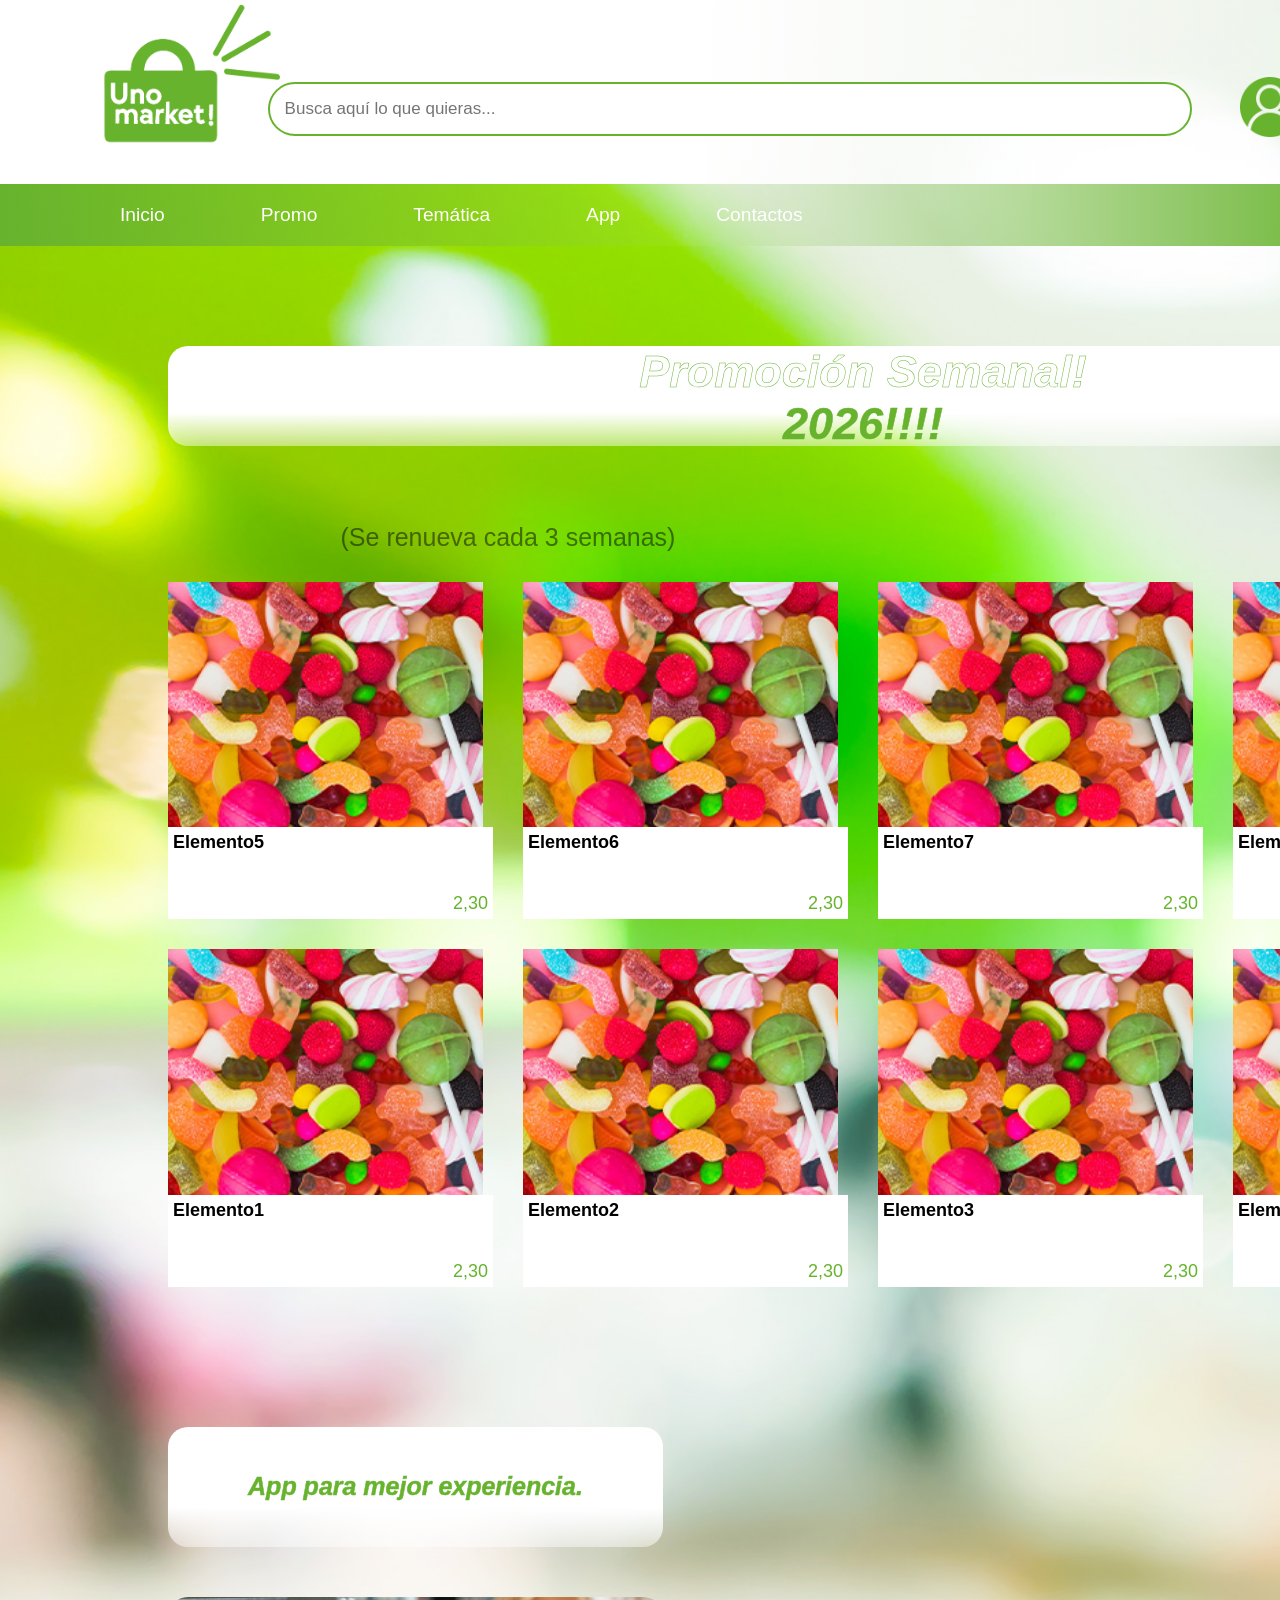
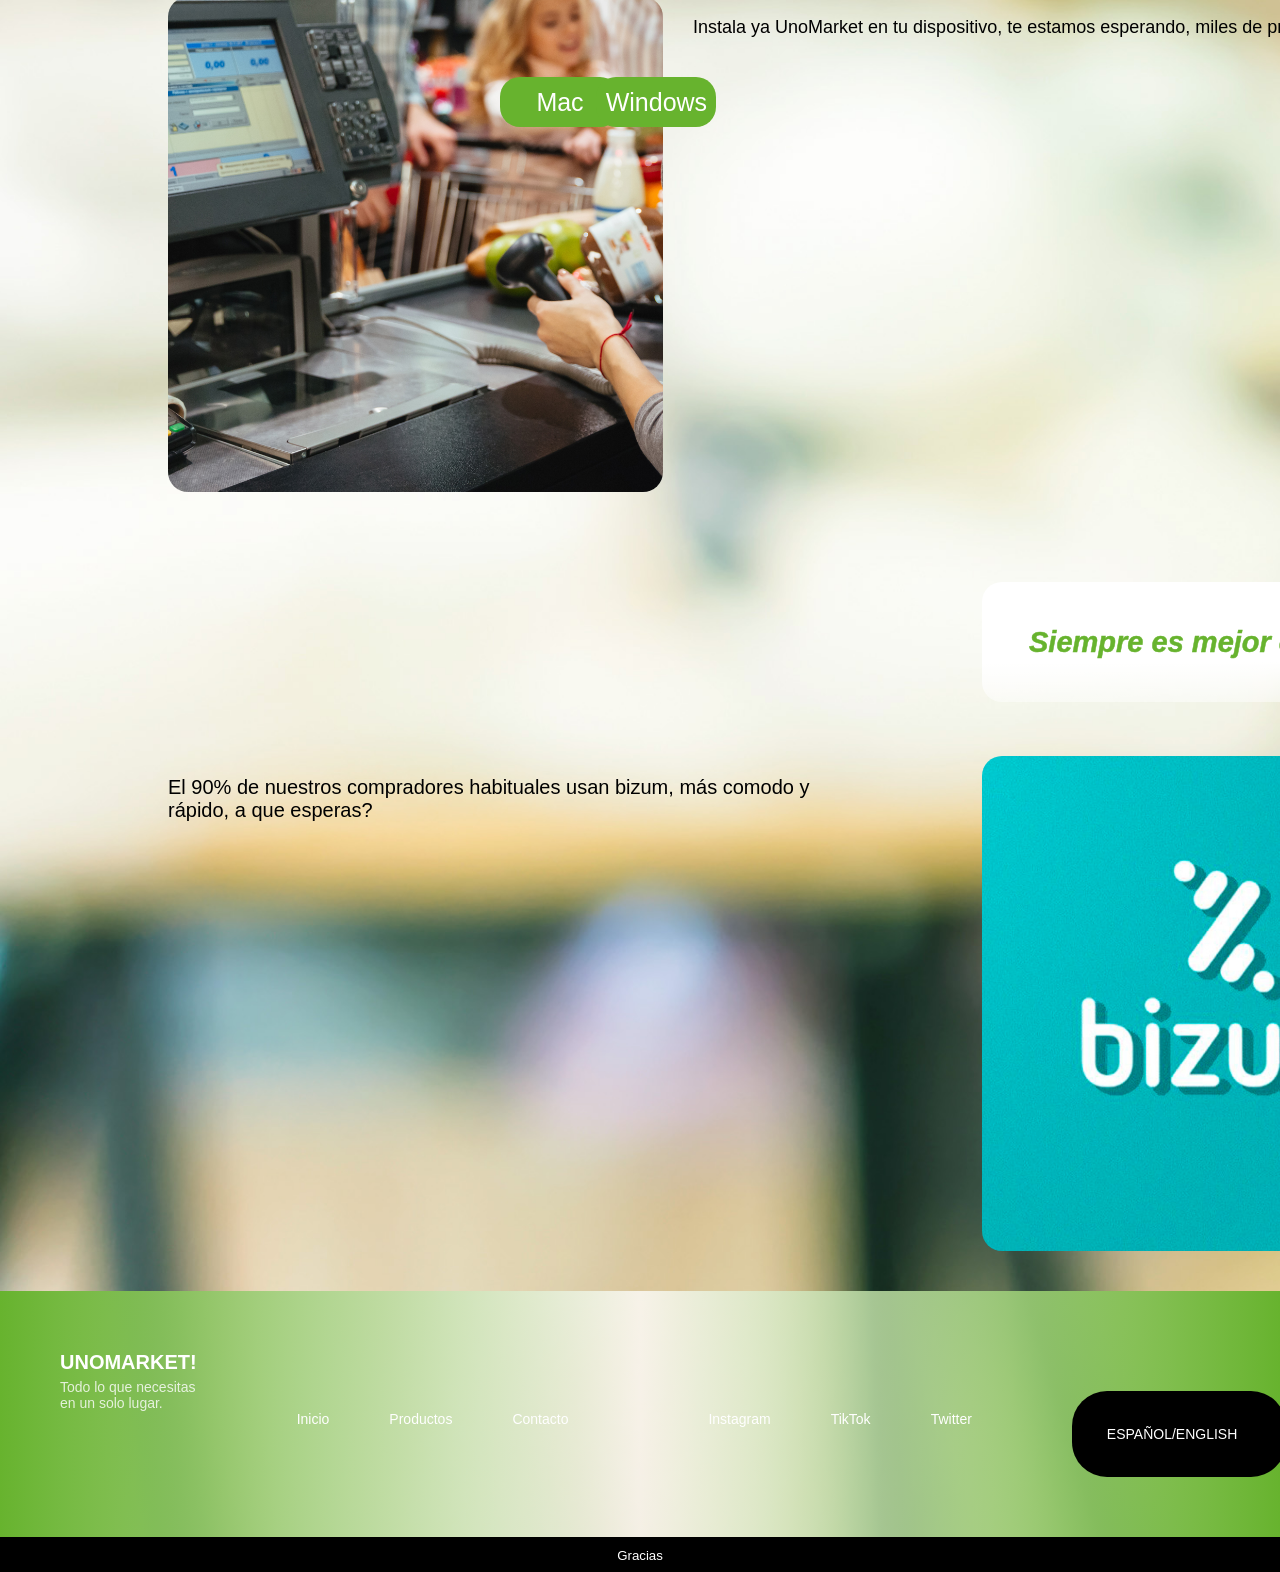
<file: promo.html>
<!DOCTYPE html>
<html lang="es">

<head>
  <meta charset="UTF-8">
  <meta name="viewport" content="width=device-width, initial-scale=1.0">
  <title>UnoMarket!</title>
  <link rel="stylesheet" href="CSS/estilos2.css">
   <link rel="stylesheet" href="CSS/estilos_idiomas.css">
  <link rel="shortcut icon" href="IMG/LOGOTIPO.png" type="image/x-icon">
  <script src="JS/carrusel.js" defer></script>
  <script src="JS/menu.js" defer></script>
  <script src="JS/viewport.js" defer></script>
</head>

<body>

  <main>
    
      <svg xmlns="http://www.w3.org/2000/svg" viewBox="0 -960 960 960" a fill="#FFFFFF" id="btnhamburguesa">
        <path d="M120-240v-80h720v80H120Zm0-200v-80h720v80H120Zm0-200v-80h720v80H120Z" alt="menu" class="menu"></path>
      </svg>

    <section class="caja">
      <a href="index.html"><img src="IMG/Logotipo.png" alt="Logo" class="Logo"></a>

      <div class="account">
        <img src="IMG/user.png" class="user" alt="">
        <p>Iniciar Sesión</p>
      </div>

      <div class="topnav">
        <input type="text" placeholder="Busca aquí lo que quieras...">
      </div>

    </section>
    <section class="caja2">


          <nav class="menuDesktop">
        <a href="index.html">Inicio</a>
        <a href="promo.html">Promo</a>
        <a href="tematica.html">Temática</a>
        <a href="tematica.html">App</a>
        <a href="contactos.html">Contactos</a>
      </nav>

    </section>


  </main>

 <div class="separacion">.</div>

  <section class="grid">

    <h1>Promoción Semanal!<br>
      <div class="fecha">2026!!!!</div>
    </h1>

    <p class="p2">(Se renueva cada 3 semanas)</p>

    <div class="item" id="elemento1">
      <a href=""><img src="IMG/candy.jpg" alt=""></a>

      <div class="text">
        <h4>Elemento1</h4>
        <p>2,30</p>
      </div>

    </div>
    <div class="item" id="elemento2">
      <a href=""><img src="IMG/candy.jpg" alt=""></a>

      <div class="text">
        <h4>Elemento2</h4>
        <p>2,30</p>
      </div>

    </div>
    <div class="item" id="elemento3">
      <a href=""><img src="IMG/candy.jpg" alt=""></a>

      <div class="text">
        <h4>Elemento3</h4>
        <p>2,30</p>
      </div>

    </div>
    <div class="item" id="elemento4">
      <a href=""><img src="IMG/candy.jpg" alt=""></a>

      <div class="text">
        <h4>Elemento4</h4>
        <p>2,30</p>
      </div>

    </div>
    <div class="item" id="elemento5">
      <a href=""><img src="IMG/candy.jpg" alt=""></a>

      <div class="text">
        <h4>Elemento5</h4>
        <p>2,30</p>
      </div>

    </div>
    <div class="item" id="elemento6">
      <a href=""><img src="IMG/candy.jpg" alt=""></a>

      <div class="text">
        <h4>Elemento6</h4>
        <p>2,30</p>
      </div>

    </div>
    <div class="item" id="elemento7">
      <a href=""><img src="IMG/candy.jpg" alt=""></a>


      <div class="text">
        <h4>Elemento7</h4>
        <p>2,30</p>
      </div>

    </div>
    <div class="item" id="elemento8">
      <a href=""><img src="IMG/candy.jpg" alt=""></a>

      <div class="text">
        <h4>Elemento8</h4>
        <p>2,30</p>
      </div>

    </div>
  </section>


  <section class="grid">
    <h1 class="h1">App para mejor experiencia.</h1>
    <img src="IMG/app_descarga.jpg" alt="" class="desc">
    <p class="p">Instala ya UnoMarket en tu dispositivo, te estamos esperando, miles de productos te esperan!</p>

    <a href="" class="button">
      <div>Mac</div>
    </a>

        <a href="" class="button">
      <div>Windows</div>
    </a>

        <h1 class="h1-2">Siempre es mejor con bizum.</h1>
    <img src="IMG/BIZUM.jpg" alt="" class="desc2">
    <p class="p-2">El 90% de nuestros compradores habituales usan bizum, más comodo y rápido, a que esperas?</p>


  </section>




  <footer class="footer">
    <div class="footer-container">

      <div class="footer-logo">
        <h3>UNOMARKET!</h3>
        <p>Todo lo que necesitas en un solo lugar.</p>
      </div>

      <div class="footer-links">
        <a href="#">Inicio</a>
        <a href="#">Productos</a>
        <a href="#">Contacto</a>
      </div>

      <div class="footer-social">
        <a href="#">Instagram</a>
        <a href="#">TikTok</a>
        <a href="#">Twitter</a>
      </div>

      <span>
        <a href="promo_english.html"><div class="idiomas">
          ESPAÑOL/ENGLISH
        </div>
      </span></a>
       
  </footer>

  <footer class="footer2">
    <h5>Gracias</h5>
  </footer>

</body>

</html>
</file>
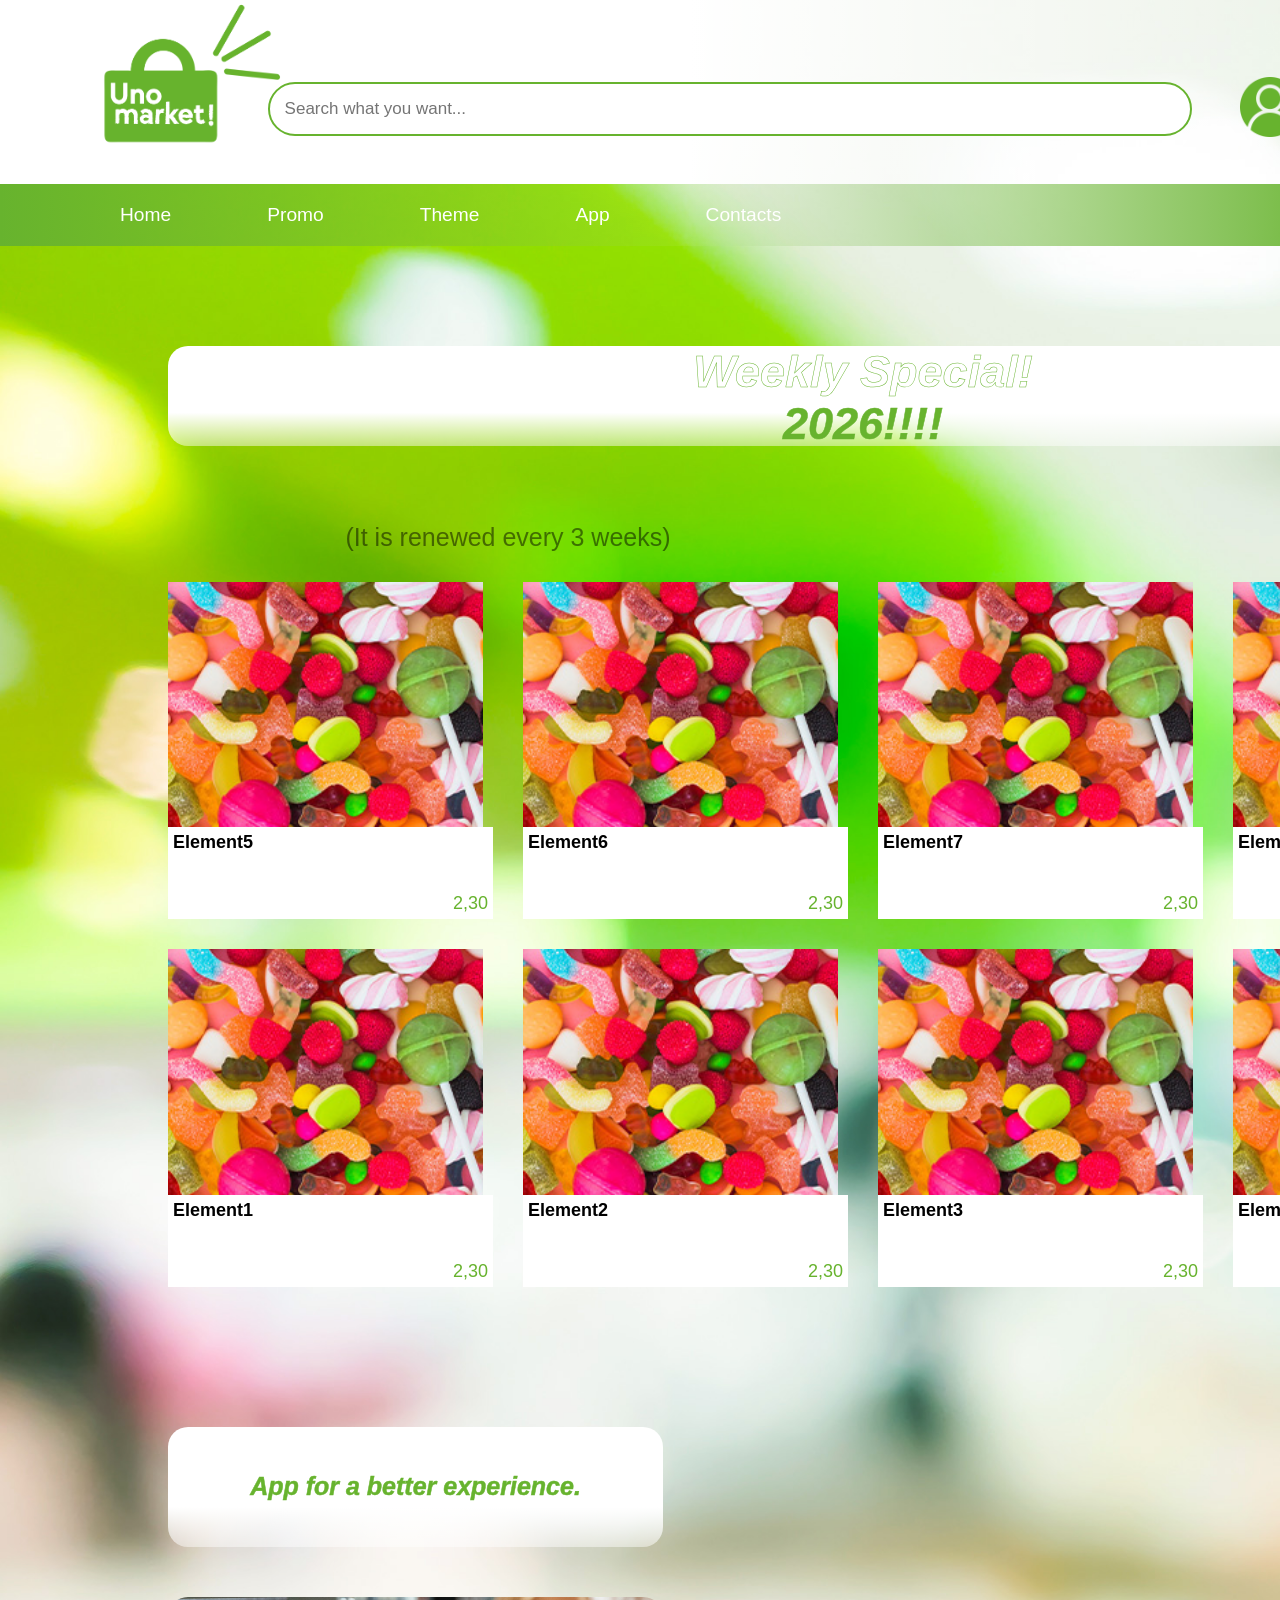
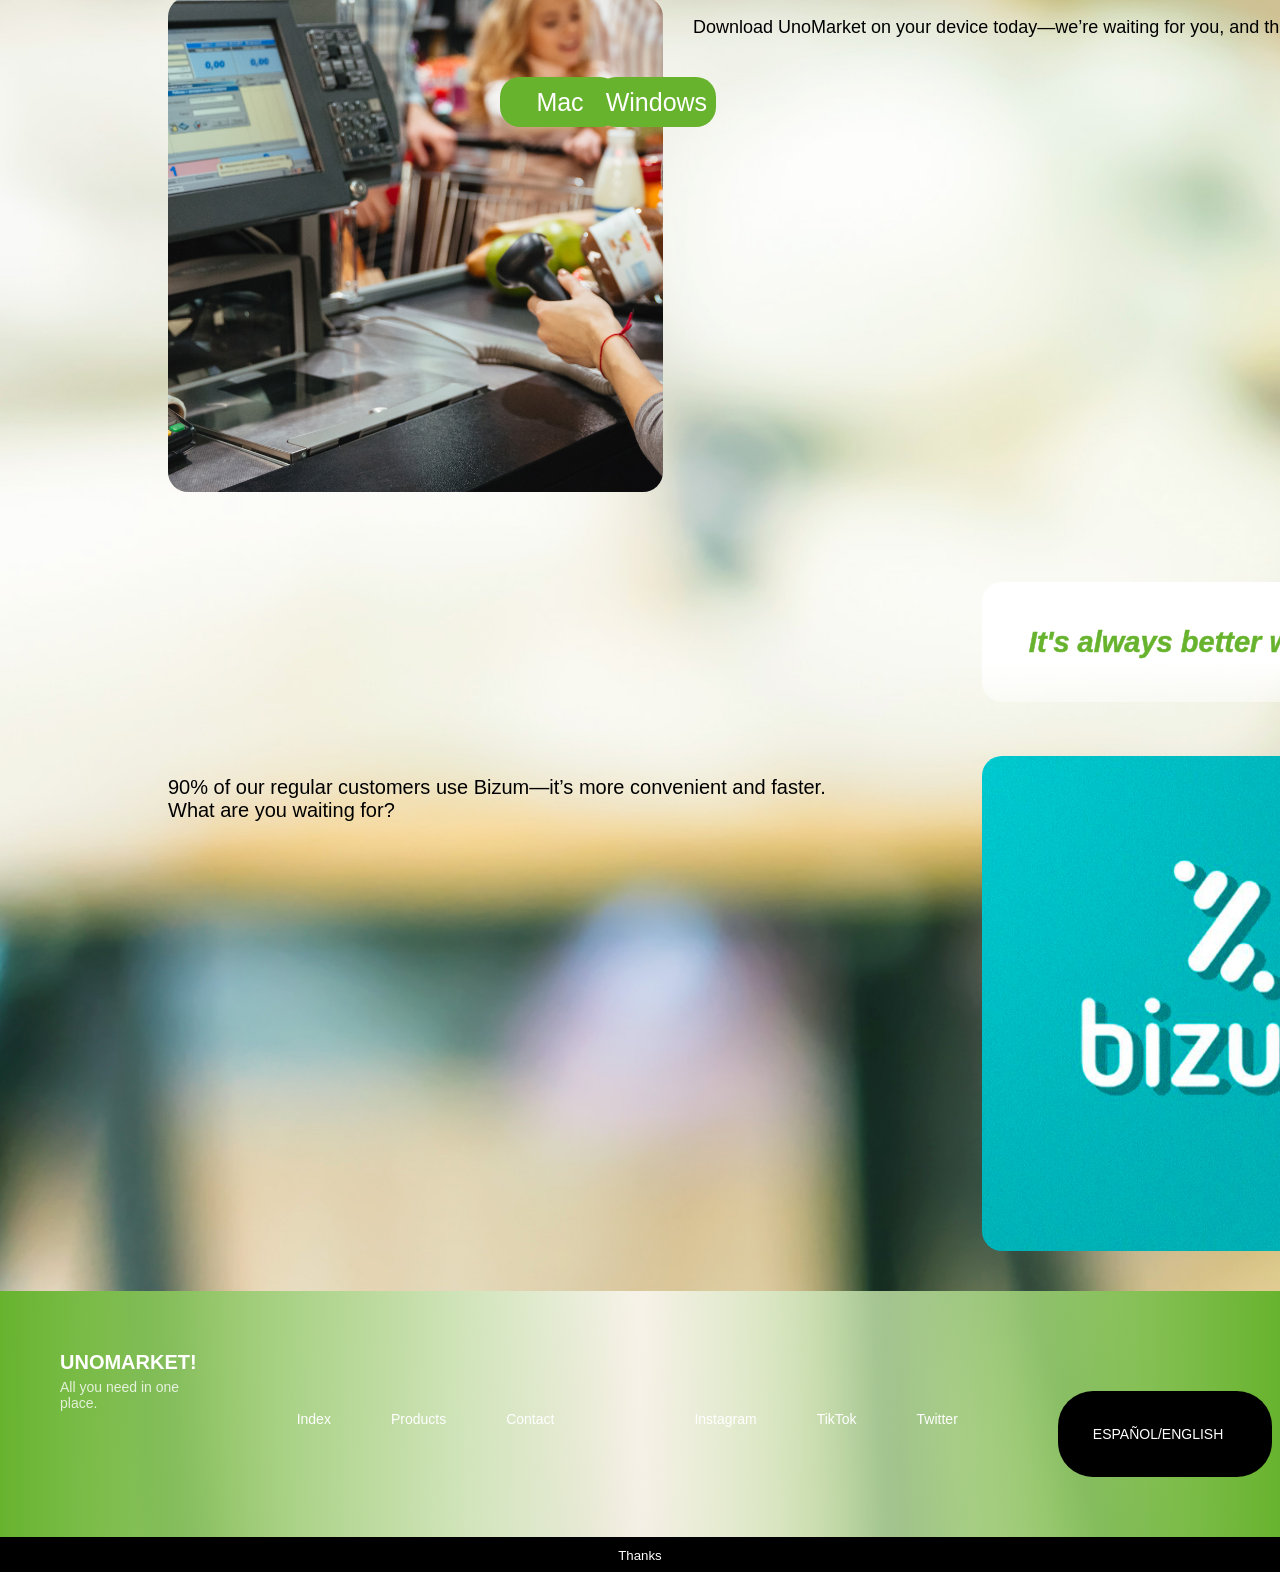
<file: promo_english.html>
<!DOCTYPE html>
<html lang="es">

<head>
  <meta charset="UTF-8">
  <meta name="viewport" content="width=device-width, initial-scale=1.0">
  <title>UnoMarket!</title>
  <link rel="stylesheet" href="CSS/estilos2.css">
   <link rel="stylesheet" href="CSS/estilos_idiomas.css">
  <link rel="shortcut icon" href="IMG/LOGOTIPO.png" type="image/x-icon">
  <script src="JS/carrusel.js" defer></script>
  <script src="JS/menu.js" defer></script>
  <script src="JS/viewport.js" defer></script>
</head>

<body>

  <main>
    
      <svg xmlns="http://www.w3.org/2000/svg" viewBox="0 -960 960 960" a fill="#FFFFFF" id="btnhamburguesa">
        <path d="M120-240v-80h720v80H120Zm0-200v-80h720v80H120Zm0-200v-80h720v80H120Z" alt="menu" class="menu"></path>
      </svg>

    <section class="caja">
      <a href="index.html"><img src="IMG/Logotipo.png" alt="Logo" class="Logo"></a>

      <div class="account">
        <img src="IMG/user.png" class="user" alt="">
        <p>Iniciar Sesión</p>
      </div>

      <div class="topnav">
            <input type="text" placeholder="Search what you want...">
      </div>

    </section>
    <section class="caja2">


        <nav class="menuDesktop">
          <a href="index_english.html">Home</a>
          <a href="promo_english.html">Promo</a>
          <a href="tematica_english.html">Theme</a>
          <a href="tematica_english.html">App</a>
          <a href="contactos_english.html">Contacts</a>
        </nav>

    </section>


  </main>

 <div class="separacion">.</div>

  <section class="grid">

    <h1>Weekly Special!<br>
      <div class="fecha">2026!!!!</div>
    </h1>

    <p class="p2">(It is renewed every 3 weeks)</p>

    <div class="item" id="elemento1">
      <a href=""><img src="IMG/candy.jpg" alt=""></a>

      <div class="text">
        <h4>Element1</h4>
        <p>2,30</p>
      </div>

    </div>
    <div class="item" id="elemento2">
      <a href=""><img src="IMG/candy.jpg" alt=""></a>

      <div class="text">
        <h4>Element2</h4>
        <p>2,30</p>
      </div>

    </div>
    <div class="item" id="elemento3">
      <a href=""><img src="IMG/candy.jpg" alt=""></a>

      <div class="text">
        <h4>Element3</h4>
        <p>2,30</p>
      </div>

    </div>
    <div class="item" id="elemento4">
      <a href=""><img src="IMG/candy.jpg" alt=""></a>

      <div class="text">
        <h4>Element4</h4>
        <p>2,30</p>
      </div>

    </div>
    <div class="item" id="elemento5">
      <a href=""><img src="IMG/candy.jpg" alt=""></a>

      <div class="text">
        <h4>Element5</h4>
        <p>2,30</p>
      </div>

    </div>
    <div class="item" id="elemento6">
      <a href=""><img src="IMG/candy.jpg" alt=""></a>

      <div class="text">
        <h4>Element6</h4>
        <p>2,30</p>
      </div>

    </div>
    <div class="item" id="elemento7">
      <a href=""><img src="IMG/candy.jpg" alt=""></a>


      <div class="text">
        <h4>Element7</h4>
        <p>2,30</p>
      </div>

    </div>
    <div class="item" id="elemento8">
      <a href=""><img src="IMG/candy.jpg" alt=""></a>

      <div class="text">
        <h4>Element8</h4>
        <p>2,30</p>
      </div>

    </div>
  </section>


  <section class="grid">
    <h1 class="h1">App for a better experience.</h1>
    <img src="IMG/app_descarga.jpg" alt="" class="desc">
    <p class="p">Download UnoMarket on your device today—we’re waiting for you, and thousands of products are waiting for you!</p>

    <a href="" class="button">
      <div>Mac</div>
    </a>

        <a href="" class="button">
      <div>Windows</div>
    </a>

        <h1 class="h1-2">It's always better with Bizum.</h1>
    <img src="IMG/BIZUM.jpg" alt="" class="desc2">
    <p class="p-2">90% of our regular customers use Bizum—it’s more convenient and faster. What are you waiting for?</p>


  </section>




    <footer class="footer">
      <div class="footer-container">

        <div class="footer-logo">
          <h3>UNOMARKET!</h3>
          <p>All you need in one place.</p>
        </div>

        <div class="footer-links">
          <a href="#">Index</a>
          <a href="#">Products</a>
          <a href="#">Contact</a>
        </div>

        <div class="footer-social">
          <a href="#">Instagram</a>
          <a href="#">TikTok</a>
          <a href="#">Twitter</a>
        </div>

      <span>
        <a href="index.html"><div class="idiomas">
          ESPAÑOL/ENGLISH
        </div>
      </span></a>

    </footer>

  <footer class="footer2">
      <h5>Thanks</h5>
  </footer>

</body>

</html>
</file>
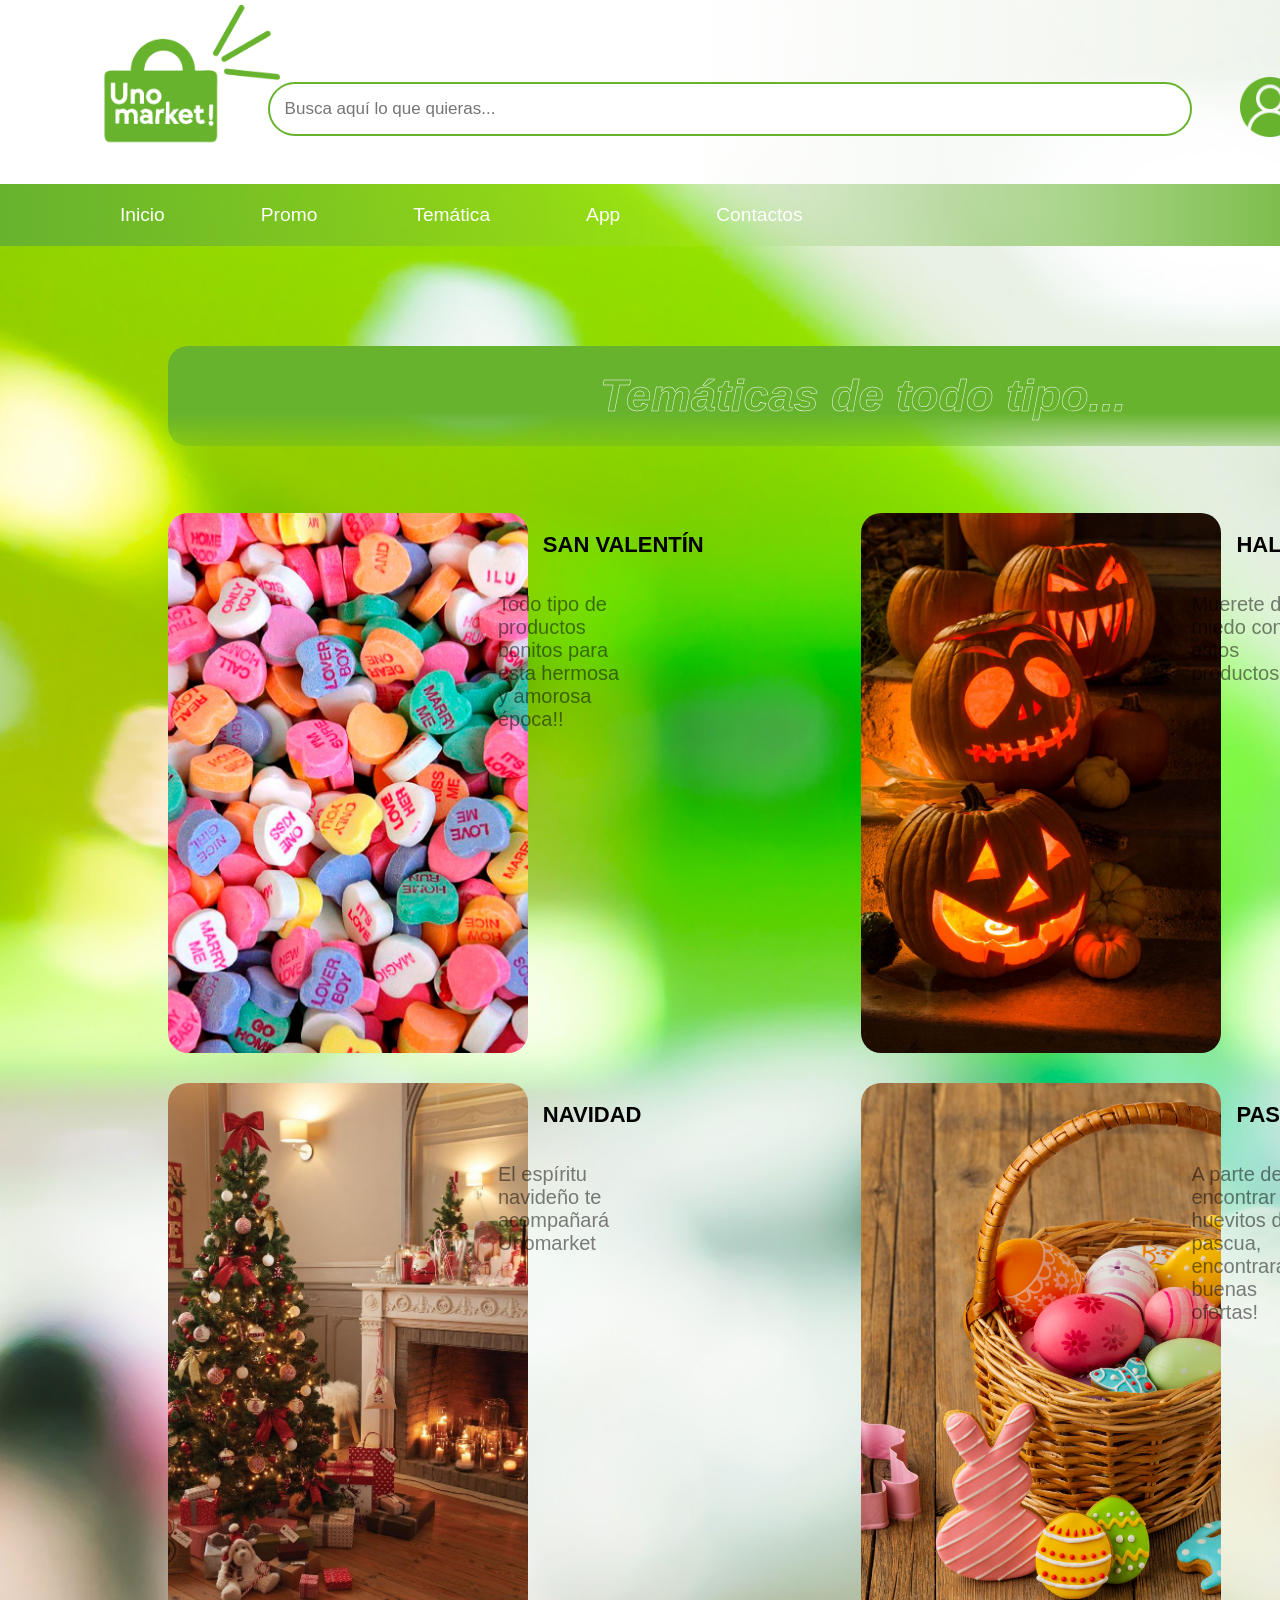
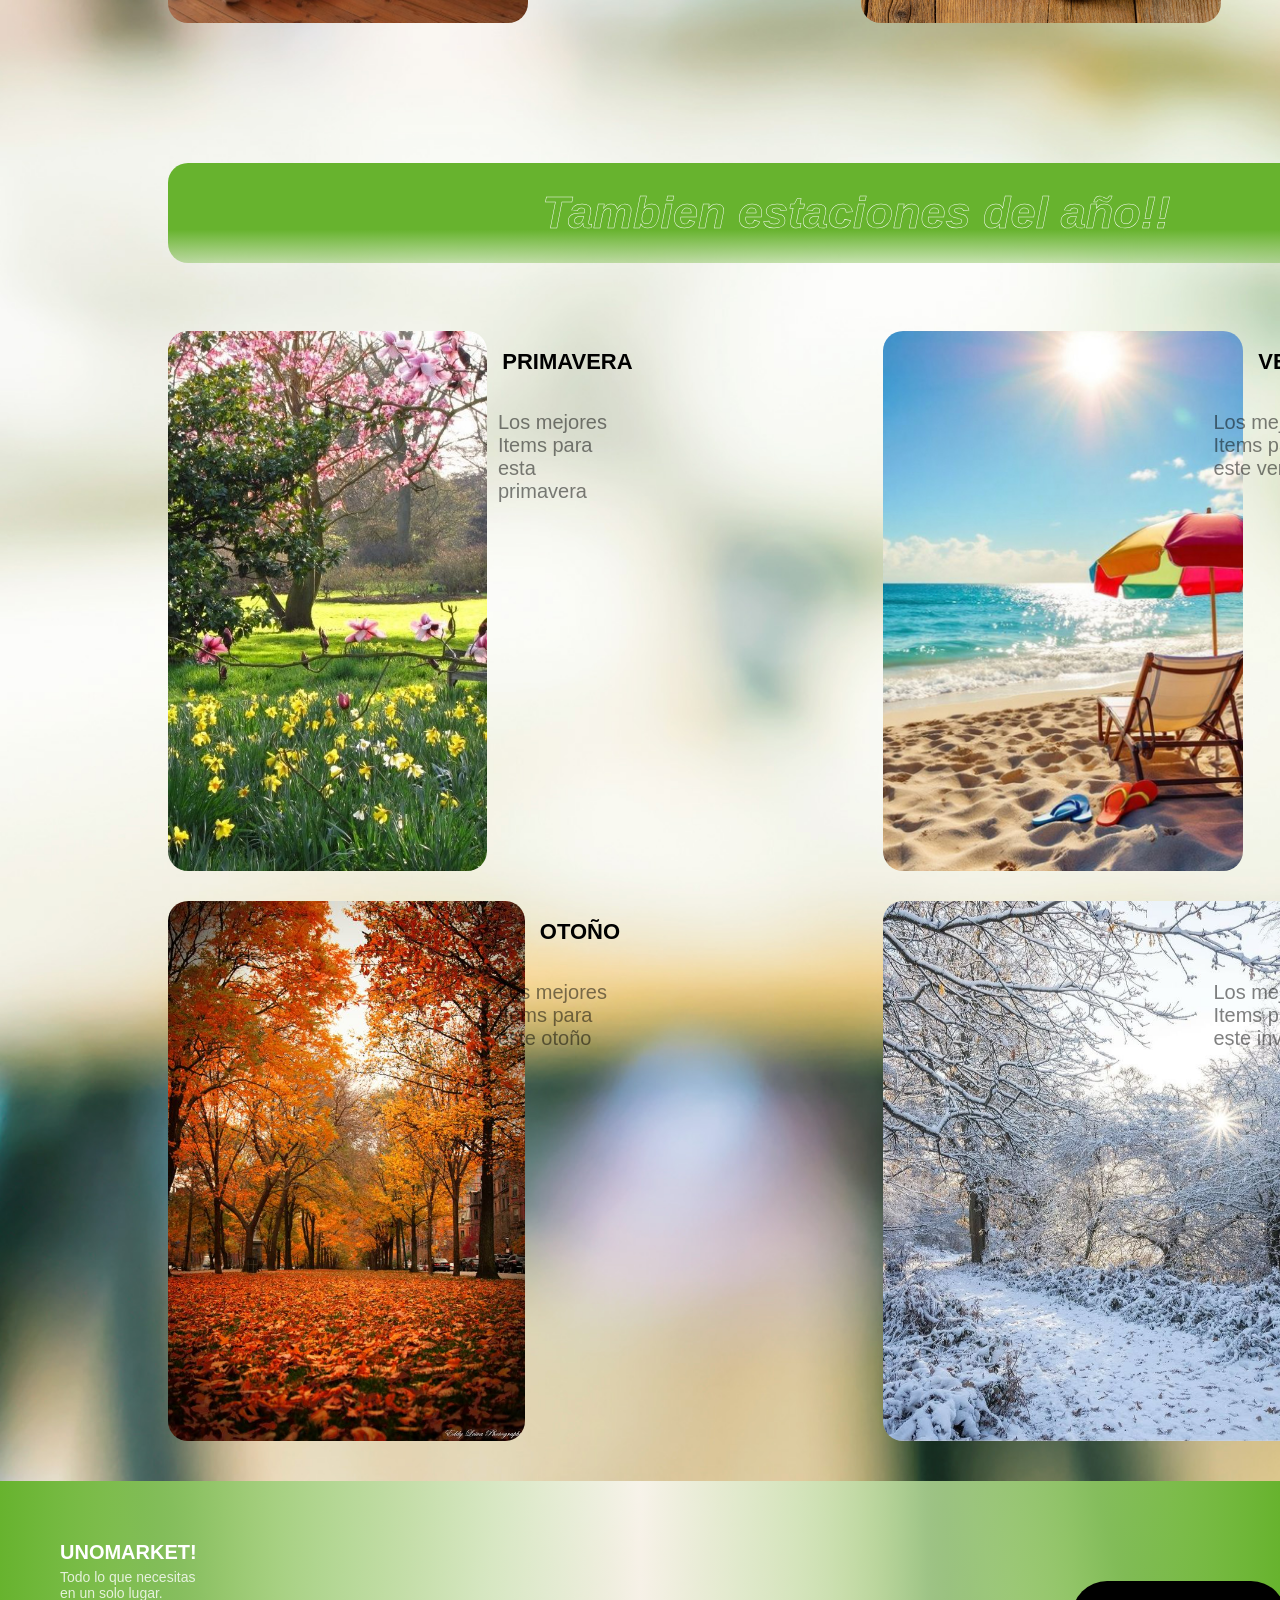
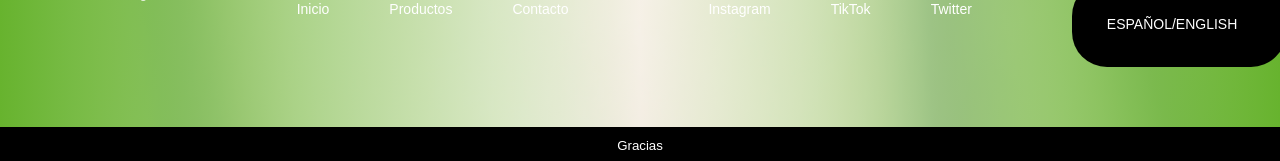
<file: tematica.html>
<!DOCTYPE html>
<html lang="es">

<head>
  <meta charset="UTF-8">
  <meta name="viewport" content="width=device-width, initial-scale=1.0">
  <title>UnoMarket!</title>
  <link rel="stylesheet" href="CSS/estilos3.css">
   <link rel="stylesheet" href="CSS/estilos_idiomas.css">
  <link rel="shortcut icon" href="IMG/LOGOTIPO.png" type="image/x-icon">
  <script src="JS/carrusel.js" defer></script>
  <script src="JS/menu.js" defer></script>
  <script src="JS/viewport.js" defer></script>
</head>

<body>

  <main>
      <svg xmlns="http://www.w3.org/2000/svg" viewBox="0 -960 960 960" a fill="#FFFFFF" id="btnhamburguesa">
        <path d="M120-240v-80h720v80H120Zm0-200v-80h720v80H120Zm0-200v-80h720v80H120Z" alt="menu" class="menu"></path>
      </svg>

      
    <section class="caja">
      <a href="index.html"><img src="IMG/Logotipo.png" alt="Logo" class="Logo"></a>

      <div class="account">
        <img src="IMG/user.png" class="user" alt="">
        <p>Iniciar Sesión</p>
      </div>

      <div class="topnav">
        <input type="text" placeholder="Busca aquí lo que quieras...">
      </div>

    </section>
    <section class="caja2">

      <nav class="menuDesktop">
        <a href="index.html">Inicio</a>
        <a href="promo.html">Promo</a>
        <a href="tematica.html">Temática</a>
        <a href="tematica.html">App</a>
        <a href="contactos.html">Contactos</a>
      </nav>

    </section>


  </main>

 <div class="separacion">.</div>

  <section class="grid">

    <h1>Temáticas de todo tipo...</h1>

    <div class="uno">
      <img src="IMG/SAN VALENTIN_2.jpg" alt="" class="desc">
      <h2>SAN VALENTÍN</h2>
      <p class="p">Todo tipo de productos bonitos para esta hermosa y amorosa época!!</p>
    </div>

    <div class="dos">
      <img src="IMG/HALLOWEEN.jpg" alt="" class="desc">
      <h2>HALLOWEEN</h2>
      <p class="p">Muerete de miedo con estos productos.</p>
    </div>

    <div class="tres">
      <img src="IMG/NAVIDAD.jpg" alt="" class="desc">
      <h2>NAVIDAD</h2>
      <p class="p">El espíritu navideño te acompañará Unomarket</p>
    </div>

    <div class="cuatro">
      <img src="IMG/PASCUA.jpg" alt="" class="desc">
      <h2>PASCUA</h2>
      <p class="p">A parte de encontrar huevitos de pascua, encontrarás buenas ofertas!</p>
    </div>

  </section>


  <section class="grid">

    <h1>Tambien estaciones del año!!</h1>

    <div class="uno">
      <img src="IMG/PRIMAVERA.jpg" alt="" class="desc">
      <h2>PRIMAVERA</h2>
      <p class="p">Los mejores Items para esta primavera</p>
    </div>

    <div class="dos">
      <img src="IMG/VERANO.jpg" alt="" class="desc">
      <h2>VERANO</h2>
      <p class="p">Los mejores Items para este verano</p>
    </div>

    <div class="tres">
      <img src="IMG/OTOÑO.jpg" alt="" class="desc">
      <h2>OTOÑO</h2>
      <p class="p">Los mejores Items para este otoño</p>
    </div>

    <div class="cuatro">
      <img src="IMG/INVIERNO.jpg" alt="" class="desc">
      <h2>INVIERNO</h2>
      <p class="p">Los mejores Items para este invierno</p>
    </div>

  </section>




  <footer class="footer">
    <div class="footer-container">

      <div class="footer-logo">
        <h3>UNOMARKET!</h3>
        <p>Todo lo que necesitas en un solo lugar.</p>
      </div>

      <div class="footer-links">
        <a href="#">Inicio</a>
        <a href="#">Productos</a>
        <a href="#">Contacto</a>
      </div>

      <div class="footer-social">
        <a href="#">Instagram</a>
        <a href="#">TikTok</a>
        <a href="#">Twitter</a>
      </div>

      <span>
        <a href="tematica_english.html"><div class="idiomas">
          ESPAÑOL/ENGLISH
        </div>
      </span></a>

       
  </footer>

  <footer class="footer2">
    <h5>Gracias</h5>
  </footer>

</body>

</html>
</file>
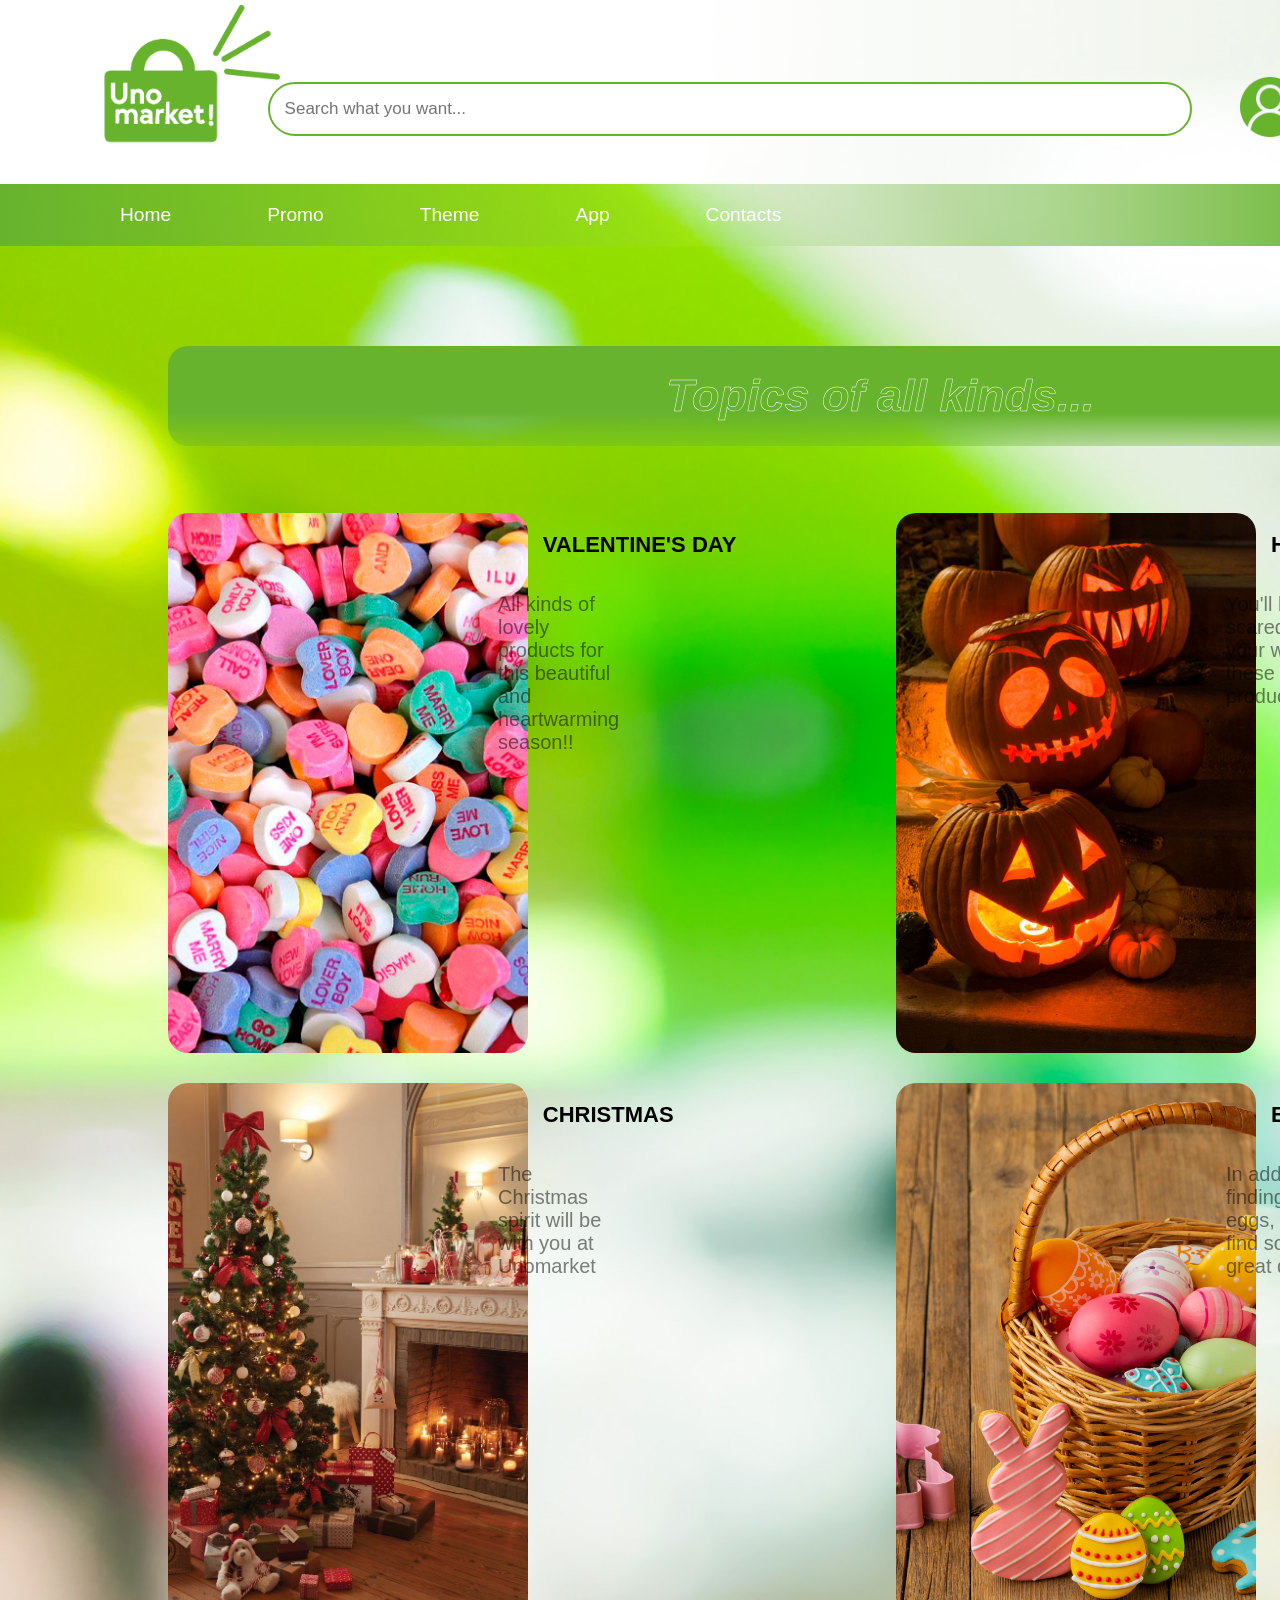
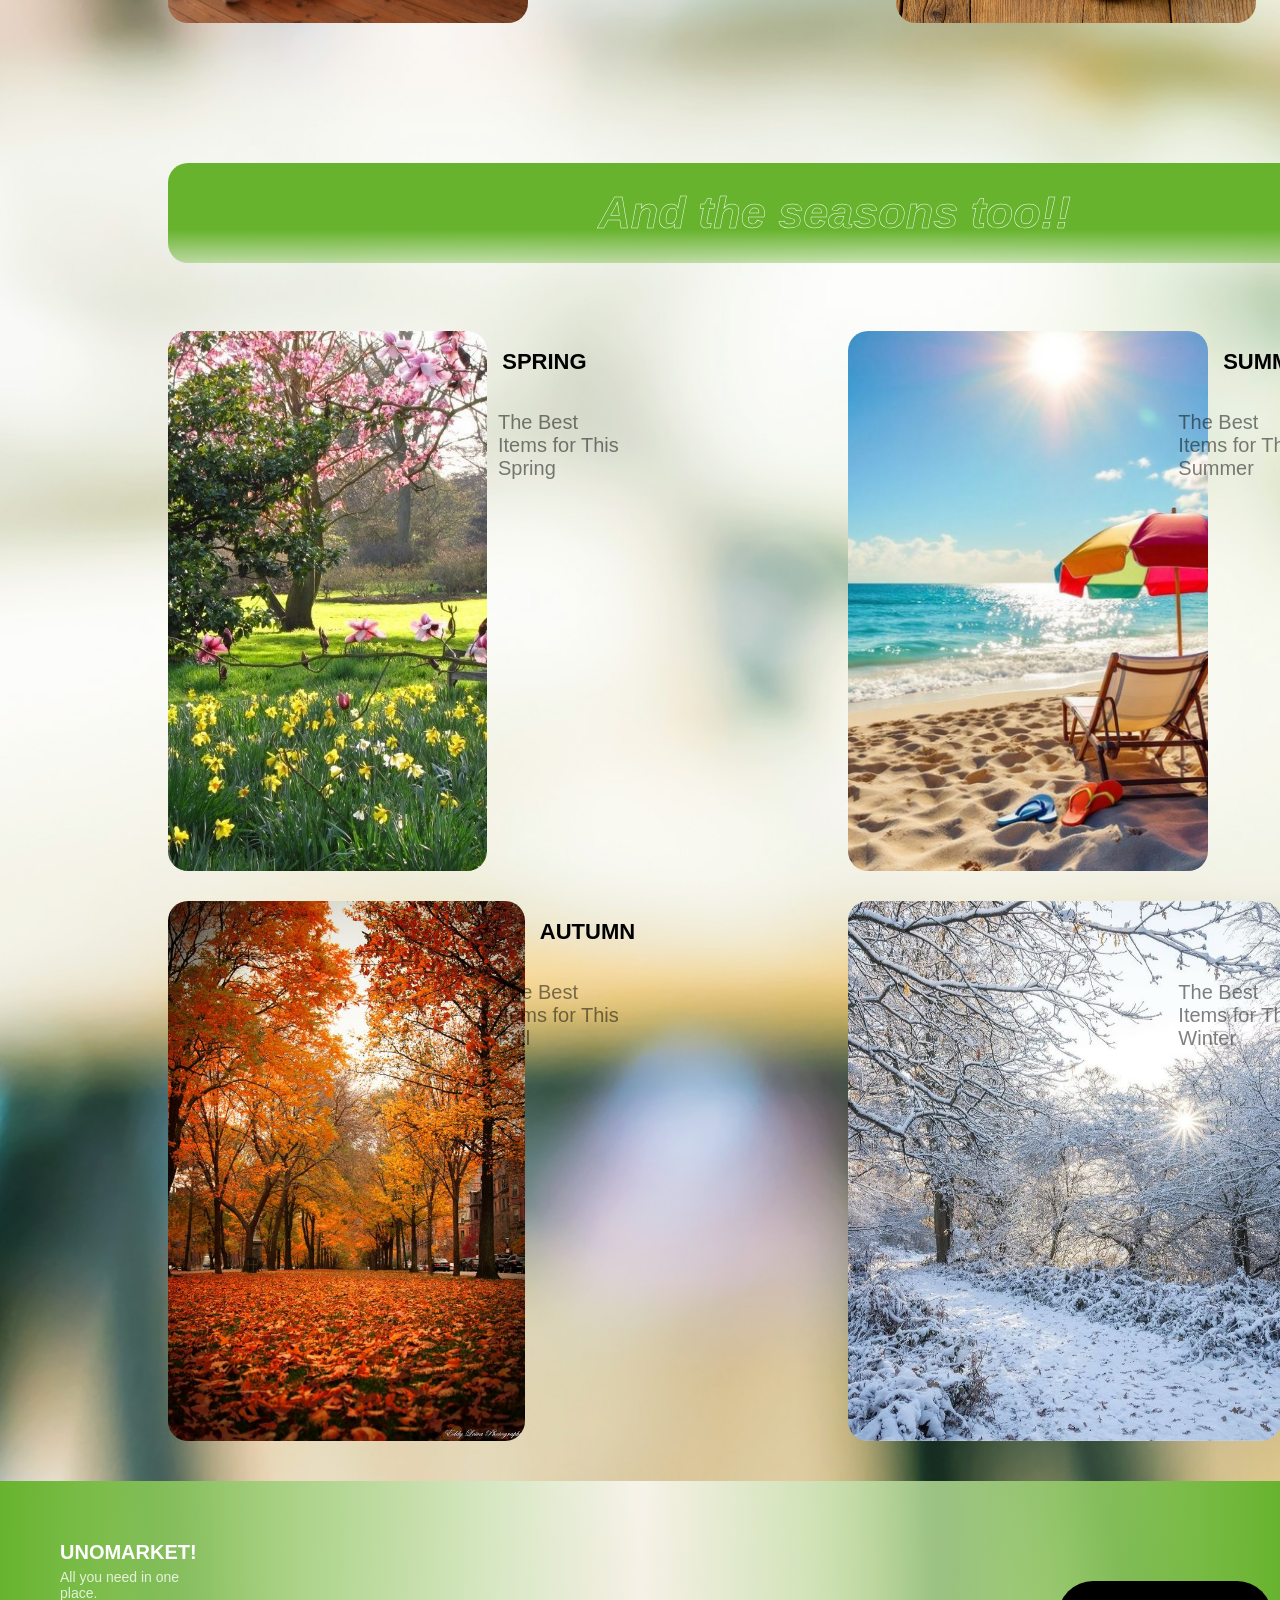
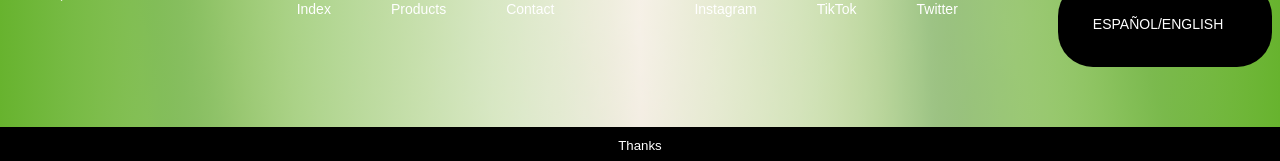
<file: tematica_english.html>
<!DOCTYPE html>
<html lang="es">

<head>
  <meta charset="UTF-8">
  <meta name="viewport" content="width=device-width, initial-scale=1.0">
  <title>UnoMarket!</title>
  <link rel="stylesheet" href="CSS/estilos3.css">
   <link rel="stylesheet" href="CSS/estilos_idiomas.css">
  <link rel="shortcut icon" href="IMG/LOGOTIPO.png" type="image/x-icon">
  <script src="JS/carrusel.js" defer></script>
  <script src="JS/menu.js" defer></script>
  <script src="JS/viewport.js" defer></script>
</head>

<body>

  <main>
      <svg xmlns="http://www.w3.org/2000/svg" viewBox="0 -960 960 960" a fill="#FFFFFF" id="btnhamburguesa">
        <path d="M120-240v-80h720v80H120Zm0-200v-80h720v80H120Zm0-200v-80h720v80H120Z" alt="menu" class="menu"></path>
      </svg>

      
    <section class="caja">
      <a href="index.html"><img src="IMG/Logotipo.png" alt="Logo" class="Logo"></a>

      <div class="account">
        <img src="IMG/user.png" class="user" alt="">
        <p>Iniciar Sesión</p>
      </div>

      <div class="topnav">
            <input type="text" placeholder="Search what you want...">
      </div>

    </section>
    <section class="caja2">

        <nav class="menuDesktop">
          <a href="index_english.html">Home</a>
          <a href="promo_english.html">Promo</a>
          <a href="tematica_english.html">Theme</a>
          <a href="tematica_english.html">App</a>
          <a href="contactos_english.html">Contacts</a>
        </nav>

    </section>


  </main>

 <div class="separacion">.</div>

  <section class="grid">

    <h1>Topics of all kinds...</h1>

    <div class="uno">
      <img src="IMG/SAN VALENTIN_2.jpg" alt="" class="desc">
      <h2>VALENTINE'S DAY</h2>
      <p class="p">All kinds of lovely products for this beautiful and heartwarming season!!</p>
    </div>

    <div class="dos">
      <img src="IMG/HALLOWEEN.jpg" alt="" class="desc">
      <h2>HALLOWEEN</h2>
      <p class="p">You'll be scared out of your wits with these products.</p>
    </div>

    <div class="tres">
      <img src="IMG/NAVIDAD.jpg" alt="" class="desc">
      <h2>CHRISTMAS</h2>
      <p class="p">The Christmas spirit will be with you at Unomarket</p>
    </div>

    <div class="cuatro">
      <img src="IMG/PASCUA.jpg" alt="" class="desc">
      <h2>EASTER</h2>
      <p class="p">In addition to finding Easter eggs, you'll find some great deals!</p>
    </div>

  </section>


  <section class="grid">

    <h1>And the seasons too!!</h1>

    <div class="uno">
      <img src="IMG/PRIMAVERA.jpg" alt="" class="desc">
      <h2>SPRING</h2>
      <p class="p">The Best Items for This Spring</p>
    </div>

    <div class="dos">
      <img src="IMG/VERANO.jpg" alt="" class="desc">
      <h2>SUMMER</h2>
      <p class="p">The Best Items for This Summer</p>
    </div>

    <div class="tres">
      <img src="IMG/OTOÑO.jpg" alt="" class="desc">
      <h2>AUTUMN</h2>
      <p class="p">The Best Items for This Fall</p>
    </div>

    <div class="cuatro">
      <img src="IMG/INVIERNO.jpg" alt="" class="desc">
      <h2>WINTER</h2>
      <p class="p">The Best Items for This Winter</p>
    </div>

  </section>




    <footer class="footer">
      <div class="footer-container">

        <div class="footer-logo">
          <h3>UNOMARKET!</h3>
          <p>All you need in one place.</p>
        </div>

        <div class="footer-links">
          <a href="#">Index</a>
          <a href="#">Products</a>
          <a href="#">Contact</a>
        </div>

        <div class="footer-social">
          <a href="#">Instagram</a>
          <a href="#">TikTok</a>
          <a href="#">Twitter</a>
        </div>

      <span>
        <a href="tematica.html"><div class="idiomas">
          ESPAÑOL/ENGLISH
        </div>
      </span></a>

    </footer>

  <footer class="footer2">
      <h5>Thanks</h5>
  </footer>

</body>

</html>
</file>
<file: CSS/estilos2.css>
/* TELEFONO */

body {
    background-image: url(../IMG/FONDO.jpg);
    background-size: cover;
    margin: 0;
    font-family: Arial, Helvetica, sans-serif;
    overflow-x: hidden;
}

.separacion {
    color: #67B32E;
    background-color: #67B32E;
    height: 30px;
}

@media screen and (min-width: 600px) {

    .separacion {
        color: #67B32E;
        background-color: #67B32E;
        height: 30px;
        display: none;
    }

}

main {
    display: grid;
    height: auto;
    grid-template-columns: repeat(4, 1fr);
}


.topnav input[type=text] {
    width: 400px;
    padding: 10px;
    border: 2px solid #67B32E;
    font-size: 17px;
    border-radius: 40px;
    margin-left: -230px;
    margin-top: -40px;
    color: #67B32E;
    position: absolute;
}

@media screen and (min-width: 600px) {

    .topnav input[type=text] {

        width: 890px;
        padding: 15px;
        border-color: #67B32E;
        font-size: 17px;
        border-radius: 40px;
        margin-left: -83%;
        margin-top: -10px;
        color: #67B32E;
        position: absolute;
    }
}


.Logo {
    width: 240px;
    margin-top: 10px;
    margin-left: 1px;
    transition: 0.3s ease-in-out;
    padding: 70px;
}

.Logo:hover {
    transform: translateY(-5px) scale(1.1);
    transition: 0.3s;
}

@media screen and (min-width: 600px) {

    .Logo {
        width: 200px;
        margin: 10px;
        margin-top: -20px;
        margin-left: 40px;
        padding: 0;
    }

    .Logo:hover {
        transform: translateY(-5px) scale(1.1);
        transition: 0.3s;
    }


}

.user {
    width: 55px;
    margin-left: 23em;
    margin-top: -20em;
    padding: 25px;
    display: grid;
    cursor: pointer;
}


.user:hover {
    transform: translateY(-5px) scale(1.1);
    transition: 0.3s;
}

@media screen and (min-width: 600px) {


    .user {
        width: 60px;
        margin-left: 25em;
        margin-top: -40px;
        display: grid;
        cursor: pointer;
        position: absolute
    }

    .user:hover {
        transform: translateY(-5px) scale(1.1);
        transition: 0.3s;
    }
}

.account p {
    width: 6%;
    height: 40px;
    margin-left: 50vw;
    margin-top: -70px;
    position: absolute;
    display: none;
}

@media screen and (min-width: 600px) {

    .account p {
        width: 10%;
        height: 40px;
        margin-left: 58vw;
        margin-top: -60px;
        position: absolute;
        display: grid;
    }


}

#searchInput {
    border-radius: 20px;
    border-color: #67B32E;
    margin-top: 30px;

}

@media screen and (min-width: 600px) {

    #searchInput {
        height: 30px;
        border-radius: 20px;
        border-color: #67B32E;
        margin-top: 40px;

    }

}

.caja {
    width: 100vw;
    background: linear-gradient(to right, #ffffff, #ffffff, #68b32e00);
    display: flex;
    flex-direction: column;
    align-items: center;
    padding: 10px;
}

@media screen and (min-width: 600px) {

    .caja {
        flex-direction: row;
        justify-content: space-between;
        padding: 20px 50px;
    }

}

.caja2 {
    background: linear-gradient(to right, #67B32E, #ffffff0f, #67B32E);
    grid-column: 1 / 5;
}


@media screen and (min-width: 600px) {

    .caja2 {
        grid-column: 1 / 5;
    }


}


/* menu hamburguesa */

header {
    background-color: #67B32E;
    color: white;
    padding: 10px;

    display: flex;
    justify-content: flex-end;
    align-items: center;
    gap: 1rem;
}

#btnhamburguesa {
    background-image: url(../IMG/FONDO.jpg);
    background-position: -15% -15% -15% -18%;
    width: 4rem;
    height: 4rem;
    border-radius: 10px;
    cursor: pointer;
    display: block;
    position: absolute;
    margin-top: 40px;
}

@media (min-width: 600px) {

    #btnhamburguesa {
        width: 3rem;
        height: 3rem;
        border-radius: 10px;
        cursor: pointer;
        display: none;
    }

}


.menuDesktop {
    display: none;
    font-size: 1.2rem;
    margin-left: 18rem;
    font-weight: 100;
}

@media (min-width: 600px) {

    .menuDesktop {
        display: flex;
        gap: 5em;
        margin-left: 100px;
        font-weight: 100;

        padding: 20px;
    }

    #btnMenu {
        display: none;
    }
}

.menuDesktop a {
    text-decoration: none;
    color: white;
    transition: all 0.5s ease-out;
}

.menuDesktop a:hover {
    color: #00FBFF;
    transform: translateY(-5px) scale(1.1);
    transition: 0.3s;
    margin-top: 3px;
}

@keyframes abreCaja {
    from {
        transform: scaleY(0%);
    }

    to {
        transform: scaleY(100%);
    }
}

.menuDesplegado {
    background-image: url(../IMG/FONDO.jpg);
    background-position: -15% -15% -15% -18%;
    color: white;

    display: flex;
    flex-direction: column;
    align-items: flex-start;
    gap: 1rem;
    margin-top: 100px;

    position: absolute;
    right: 400px;
    top: 0;

    padding: 1rem;
    font-size: 1.5rem;

    border-radius: 15px;
    box-shadow: 0 10px 25px rgba(0, 0, 0, 0.2);

    transform-origin: top;
    animation: abreCaja 0.35s cubic-bezier(0.25, 1, 0.5, 1);
}


/* BUTTON */


.button {
    width: 110px;
    height: 50px;
    background-color: #67B32E;
    text-align: center;
    display: grid;
    align-items: center;
    color: #ffffff;
    border-radius: 40px;
    font-size: 20px;
    margin-top: 100px;
    margin-left: -200px;
    transition: 0.3s ease-in-out;
    text-decoration: none;

}

.button:hover {
    background-color: #00FBFF;
    transform: scale(1.1);
    font-weight: bold;
}

@media screen and (min-width: 600px) {

    .button {
        width: 120px;
        height: 50px;
        background-color: #67B32E;
        text-align: center;
        display: grid;
        align-items: center;
        color: #ffffff;
        border-radius: 20px;
        font-size: 25px;
        margin-top: 80px;
        margin-left: -1200px;
    }

    .button:hover {
        background-color: #00FBFF;
        transform: scale(1.1);
        font-weight: bold;
    }
}




/* GRID */

.grid {
    grid-template-columns: repeat(4, 1fr);
    display: grid;
    margin-left: 10%;
    gap: 10px;
    padding: 25px;
    width: 155%;
}

@media screen and (min-width: 600px) {

    .grid {
        grid-template-columns: repeat(12, 1fr);
        margin-left: 10%;
        gap: 30px;
        padding: 40px;
    }

}

.grid img {
    width: 100%;
    height: auto;
    display: block;

}

@media screen and (min-width: 600px) {

    .grid img {
        width: 35vh;
    }

}

.fecha {
    color: #67B32E;
    font-size: 45px;
}

.grid h1 {
    width: 400px;
    height: 120px;
    background: linear-gradient(to bottom, #ffffff, #ffffff, #ffffff, #ffffff77);
    border: 0;
    display: grid;
    text-align: center;
    align-items: center;

    grid-column: 1 / 5;
    border-radius: 20px;
    font-style: oblique;
    font-size: 28px;
    font-weight: bold;
    -webkit-text-stroke: 0.5px #67B32E;
    color: #00000000;
}



@media screen and (min-width: 600px) {

    .grid h1 {
        width: 100%;
        margin-top: 60px;
        padding-top: 0;
        font-size: 45px;
        margin-left: 0;
        height: 100px;
        grid-column: 1 / 5;
    }
}


.grid .h1 {
    width: 400px;
    height: 120px;
    border: 0;
    display: grid;
    text-align: center;
    align-items: center;

    grid-column: 1 / 5;
    border-radius: 20px;
    font-style: oblique;
    font-size: 28px;
    font-weight: bold;
    color: #67B32E
}

@media screen and (min-width: 600px) {

    .grid .h1 {
        width: 100%;
        font-size: 29px;
        margin-left: 0;
        grid-column: 1 / 2;
        padding-top: 0;
        font-size: 25px;
    }
}

.grid .h1-2 {
    width: 400px;
    height: 120px;
    border: 0;
    display: grid;
    text-align: center;
    align-items: center;

    grid-column: 1 / 5;
    border-radius: 20px;
    font-style: oblique;
    font-size: 28px;
    font-weight: bold;
    color: #67B32E
}

@media screen and (min-width: 600px) {

    .grid .h1-2 {
        width: 100%;
        font-size: 29px;
        margin-left: 0;
        grid-column: 5 / 6;
    }
}


.texto-promo {
    text-align: center;
    grid-column: 1 / 5;
    font-weight: 100;
    font-size: 20px;
}


.text {
    width: 90%;
    margin: 0;
    background-color: #ffffff;
    font-weight: 100;
    text-align: center;
    padding: 5px;
}

@media screen and (min-width: 600px) {

    .text {
        margin: 0;
        background-color: #ffffff;
        font-weight: 100;
        text-align: left;

        width: 35vh;
    }

}


.grid .p2 {
    color: #0000007d;
    text-align: center;
    font-size: 15px;
    margin: 0;
    font-weight: 100;
    grid-column: 1 / 2;
    width: 100%;
}

@media screen and (min-width: 600px) {

    .grid .p2 {
        color: #0000007d;
        text-align: center;
        font-size: 25px;
        margin: 0;
        font-weight: 100;
        padding-top: 10px;
        grid-column: 1 / 3;
        width: 100%;
    }
}

.grid p {
    color: #67B32E;
    text-align: right;
    font-size: 18px;
    margin: 0;
    font-weight: 100;
    padding-top: 40px;
}

.grid h4 {
    color: black;
    font-size: 18px;
    margin: 0;
}

.grid .p {
    color: #000000;
    text-align: left;
    font-size: 18px;
    margin: 0;
    font-weight: 100;
    grid-column: 2 / 2;
    font-size: 16px;
    padding-top: 20px;
}

@media (min-width: 600px) {

    .grid .p {
        color: #000000;
        text-align: left;
        font-size: 18px;
        margin: 0;
        font-weight: 100;
        padding-top: 20px;
        grid-column: 2 / 8;
    }

}

.grid .p-2 {
    color: #000000;
    text-align: left;
    font-size: 16px;
    margin: 0;
    font-weight: 100;
    grid-column: 1;
    width: 100%;
    padding-top: 20px;
}

@media (min-width: 600px) {

    .grid .p-2 {
        color: #000000;
        text-align: left;
        font-size: 20px;
        margin: 0;
        font-weight: 100;
        padding-top: 20px;
        grid-column: 1 / 4;
        width: 100%;

    }

}

.grid h4 {
    color: black;
    font-size: 18px;
    margin: 0;
}


.grid .desc {
    grid-column: 1 / 2;
    border-radius: 20px;
    width: 30vh;
}

@media (min-width: 600px) {

    .grid .desc {
        grid-column: 1 / 2;
        border-radius: 20px;
        width: 55vh;
    }

}

.grid .desc2 {
    grid-column: 2 / 6;
    grid-row: 4 / 4;
    border-radius: 20px;
    width: 26vh;
}

@media (min-width: 600px) {

    .grid .desc2 {
        grid-column: 5 / 6;
        grid-row: 4 / 4;
        border-radius: 20px;
        width: 55vh;
    }

}


#elemento1 {
    grid-column: 1 / 2;

}

#elemento2 {
    grid-column: 2 / 3;

}

#elemento3 {
    grid-column: 1 / 2;

}

#elemento4 {
    grid-column: 2 / 3;

}

#elemento5 {
    grid-column: 1 / 2;

}

#elemento6 {
    grid-column: 2 / 3;

}

#elemento7 {
    grid-column: 1 / 2;

}

#elemento8 {
    grid-column: 2 / 3;

}

@media screen and (min-width: 600px) {

    #elemento1 {
        grid-column: 1 / 2;

    }

    #elemento2 {
        grid-column: 2 / 3;

    }

    #elemento3 {
        grid-column: 3 / 3;

    }

    #elemento4 {
        grid-column: 4 / 4;

    }

    #elemento5 {
        grid-column: 1 / 3;
        grid-row: 3;

    }

    #elemento6 {
        grid-column: 2 / 3;
        grid-row: 3;

    }

    #elemento7 {
        grid-column: 3 / 3;
        grid-row: 3;
    }

    #elemento8 {
        grid-column: 4 / 5;
        grid-row: 3;
    }




}





/* FOOTER */

.footer {
    background: linear-gradient(to right, #67B32E, #ffffffc5, #67B32E);
    color: white;
    padding: 60px;
    font-family: Arial, Helvetica, sans-serif
}



.footer-container {
    display: flex;
    flex-direction: column;
    gap: 25px;
}

@media screen and (min-width: 600px) {

    .footer-container {
        display: flex;
        flex-direction: row;
        gap: 60px;
    }

}

.footer-logo h3 {
    margin: 0;
    font-size: 20px;
    color: #ffffff;
}

.footer-logo p {
    margin: 5px 0 0 0;
    font-size: 14px;
    opacity: 0.8;
}

.footer-links,
.footer-social {
    display: flex;
    flex-direction: column;
    gap: 10px;
}

@media screen and (min-width: 600px) {

    .footer-links,
    .footer-social {
        display: flex;
        flex-direction: row;
        gap: 60px;
        margin-top: 20px;
        padding: 40px;
    }

}

.footer a {
    color: white;
    text-decoration: none;
    font-size: 14px;
    transition: 0.3s;
}

.footer a:hover {
    color: #ffffffc0;
    transform: translateX(5px);
}

.footer-copy {
    margin-top: 30px;
    font-size: 12px;
    opacity: 0.6;
}

.footer2 {
    background-color: black;
    padding: 1px;
}

.footer2 h5 {
    margin-top: 10px;
    height: 0px;
    font-weight: 100;
    text-align: center;
    color: #ffffff;
}
</file>
<file: CSS/estilos_idiomas.css>
.idiomas{
    width: 9rem;
    height: 1rem;
    padding: 35px;
    border-radius: 35px;
    cursor: pointer;
    display: block;
    background-color: #000000;
    margin-top: 40px;
    transition: 0.3s ease-in-out;
}

.idiomas:hover{
    background-color: #000000bd;
    transform: scale(1.1);
    font-weight: bold;
}
</file>
<file: CSS/estilos3.css>
/* TELEFONO */

body {
    background-image: url(../IMG/FONDO.jpg);
    background-size: cover;
    margin: 0;
    font-family: Arial, Helvetica, sans-serif;
    overflow-x: hidden;
}

.separacion {
    color: #67B32E;
    background-color: #67B32E;
    height: 30px;
}

@media screen and (min-width: 600px) {

    .separacion {
        color: #67B32E;
        background-color: #67B32E;
        height: 30px;
        display: none;
    }

}

main {
    display: grid;
    height: auto;
    grid-template-columns: repeat(4, 1fr);
}


.topnav input[type=text] {
    width: 400px;
    padding: 10px;
    border: 2px solid #67B32E;
    font-size: 17px;
    border-radius: 40px;
    margin-left: -230px;
    margin-top: -40px;
    color: #67B32E;
    position: absolute;
}

@media screen and (min-width: 600px) {

    .topnav input[type=text] {

        width: 890px;
        padding: 15px;
        border-color: #67B32E;
        font-size: 17px;
        border-radius: 40px;
        margin-left: -83%;
        margin-top: -10px;
        color: #67B32E;
        position: absolute;
    }
}


.Logo {
    width: 240px;
    margin-top: 10px;
    margin-left: 1px;
    transition: 0.3s ease-in-out;
    padding: 70px;
}

.Logo:hover {
    transform: translateY(-5px) scale(1.1);
    transition: 0.3s;
}

@media screen and (min-width: 600px) {

    .Logo {
        width: 200px;
        margin: 10px;
        margin-top: -20px;
        margin-left: 40px;
        padding: 0;
    }

    .Logo:hover {
        transform: translateY(-5px) scale(1.1);
        transition: 0.3s;
    }


}

.user {
    width: 55px;
    margin-left: 23em;
    margin-top: -20em;
    padding: 25px;
    display: grid;
    cursor: pointer;
}


.user:hover {
    transform: translateY(-5px) scale(1.1);
    transition: 0.3s;
}

@media screen and (min-width: 600px) {


    .user {
        width: 60px;
        margin-left: 25em;
        margin-top: -40px;
        display: grid;
        cursor: pointer;
        position: absolute
    }

    .user:hover {
        transform: translateY(-5px) scale(1.1);
        transition: 0.3s;
    }
}

.account p {
    width: 6%;
    height: 40px;
    margin-left: 50vw;
    margin-top: -70px;
    position: absolute;
    display: none;
}

@media screen and (min-width: 600px) {

    .account p {
        width: 10%;
        height: 40px;
        margin-left: 58vw;
        margin-top: -60px;
        position: absolute;
        display: grid;
    }


}

#searchInput {
    border-radius: 20px;
    border-color: #67B32E;
    margin-top: 30px;

}

@media screen and (min-width: 600px) {

    #searchInput {
        height: 30px;
        border-radius: 20px;
        border-color: #67B32E;
        margin-top: 40px;

    }

}

.caja {
    width: 100vw;
    background: linear-gradient(to right, #ffffff, #ffffff, #68b32e00);
    display: flex;
    flex-direction: column;
    align-items: center;
    padding: 10px;
}

@media screen and (min-width: 600px) {

    .caja {
        flex-direction: row;
        justify-content: space-between;
        padding: 20px 50px;
    }

}

.caja2 {
    background: linear-gradient(to right, #67B32E, #ffffff0f, #67B32E);
    grid-column: 1 / 5;
}


@media screen and (min-width: 600px) {

    .caja2 {
        grid-column: 1 / 5;
    }


}


/* menu hamburguesa */


header {
    background-color: #67B32E;
    color: white;
    padding: 10px;

    display: flex;
    justify-content: flex-end;
    align-items: center;
    gap: 1rem;
}

#btnhamburguesa {
    background-image: url(../IMG/FONDO.jpg);
    background-position: -15% -15% -15% -18%;
    width: 4rem;
    height: 4rem;
    border-radius: 10px;
    cursor: pointer;
    display: block;
    position: absolute;
    margin-top: 40px;
}

@media (min-width: 600px) {

    #btnhamburguesa {
        width: 3rem;
        height: 3rem;
        border-radius: 10px;
        cursor: pointer;
        display: none;
    }

}


.menuDesktop {
    display: none;
    font-size: 1.2rem;
    margin-left: 18rem;
    font-weight: 100;
}

@media (min-width: 600px) {

    .menuDesktop {
        display: flex;
        gap: 5em;
        margin-left: 100px;
        font-weight: 100;

        padding: 20px;
    }

    #btnMenu {
        display: none;
    }
}

.menuDesktop a {
    text-decoration: none;
    color: white;
    transition: all 0.5s ease-out;
}

.menuDesktop a:hover {
    color: #00FBFF;
    transform: translateY(-5px) scale(1.1);
    transition: 0.3s;
    margin-top: 3px;
}

@keyframes abreCaja {
    from {
        transform: scaleY(0%);
    }

    to {
        transform: scaleY(100%);
    }
}

.menuDesplegado {
    background-image: url(../IMG/FONDO.jpg);
    background-position: -15% -15% -15% -18%;
    color: white;

    display: flex;
    flex-direction: column;
    align-items: flex-start;
    gap: 1rem;
    margin-top: 100px;

    position: absolute;
    right: 400px;
    top: 0;

    padding: 1rem;
    font-size: 1.5rem;

    border-radius: 15px;
    box-shadow: 0 10px 25px rgba(0, 0, 0, 0.2);

    transform-origin: top;
    animation: abreCaja 0.35s cubic-bezier(0.25, 1, 0.5, 1);
}



/* BUTTON */


.button {
    width: 200px;
    height: 50px;
    background-color: #67B32E;
    border: 0;
    display: grid;
    text-align: center;
    align-items: center;
    color: #ffffff;
    border-radius: 20px;
    margin-left: -769px;
    transition: 0.3s ease-in-out;
    text-decoration: none;

}

.button:hover {
    background-color: #00FBFF;
    transform: scale(1.1);
    font-weight: bold;
}

@media screen and (min-width: 600px) {

    .button {
        width: 150px;
        height: 50px;
        background-color: #67B32E;
        text-align: center;
        align-items: center;
        color: #ffffff;
        border-radius: 20px;
        font-size: 25px;
        gap: 10px;
        margin-top: 100px;
    }

}




/* GRID */

.grid {
    grid-template-columns: repeat(4, 1fr);
    display: grid;
    margin-left: 10%;
    gap: 10px;
    padding: 25px;
    width: 155%;
}

@media screen and (min-width: 600px) {

    .grid {
        grid-template-columns: repeat(12, 1fr);
        margin-left: 10%;
        gap: 30px;
        padding: 40px;
    }

}

.grid img {
    width: 100%;
    height: auto;
}

@media screen and (min-width: 600px) {

    .grid img {
        width: 35vh;
    }

}


.grid h1 {
    width: 400px;
    height: 120px;
    background: linear-gradient(to bottom, #67B32E, #67B32E, #67B32E, #68b32e5e);
    border: 0;
    display: grid;
    text-align: center;
    align-items: center;

    grid-column: 1 / 6;
    border-radius: 20px;
    font-style: oblique;
    font-size: 28px;
    font-weight: bold;

    color: transparent;
    -webkit-text-stroke: 0.5px white;

}


@media screen and (min-width: 600px) {

    .grid h1 {
        width: 100%;
        margin-top: 60px;
        padding-top: 0;
        font-size: 45px;
        margin-left: 0;
        height: 100px;
        grid-column: 1 / 3;
    }
}

.grid h2 {
    padding-left: 15px;
    width: 50%;
    font-size: 22px;
}

@media screen and (min-width: 600px) {

    .grid h2 {
        padding-left: 15px;
        width: 100%;
        font-size: 22px;
    }

}


.grid .p {
    width: 30%;
    color: #0000007f;
    text-align: left;
    font-size: 17px;
    margin: 0;
    font-weight: 100;
    padding-top: 70px;
    grid-column: 1 / 5;
    position: absolute;
    margin-left: 190px;
    font-size: 15px;
}

@media (min-width: 600px) {

    .grid .p {
        width: 10%;
        color: #0000007f;
        text-align: left;
        font-size: 17px;
        margin: 0;
        font-weight: 100;
        padding-top: 80px;
        grid-column: 1 / 3;
        position: absolute;
        margin-left: 330px;
        font-size: 20px;
    }
}

.grid .desc {
    grid-column: 1 / 2;
    border-radius: 20px;
    width: 25vh;
    height: 25vh;
}

@media (min-width: 600px) {

    .grid .desc {
        grid-column: 1 / 2;
        border-radius: 20px;
        width: 60vh;
        height: 60vh;
    }

}


.uno {
    grid-column: 1;
    display: flex;

}

.dos {
    grid-column: 1;
    display: flex;

}

.tres {
    grid-column: 1;
    display: flex;

}

.cuatro {
    grid-column: 1;
    display: flex;

}

@media (min-width: 600px) {


    .uno {
        grid-column: 1;
        display: flex;

    }

    .dos {
        grid-column: 2;
        display: flex;

    }

    .tres {
        grid-column: 1;
        display: flex;

    }

    .cuatro {
        grid-column: 2;
        display: flex;

    }

}


/* FOOTER */

.footer {
    background: linear-gradient(to right, #67B32E, #ffffffc5, #67B32E);
    color: white;
    padding: 60px;
    font-family: Arial, Helvetica, sans-serif
}



.footer-container {
    display: flex;
    flex-direction: column;
    gap: 25px;
}

@media screen and (min-width: 600px) {

    .footer-container {
        display: flex;
        flex-direction: row;
        gap: 60px;
    }

}

.footer-logo h3 {
    margin: 0;
    font-size: 20px;
    color: #ffffff;
}

.footer-logo p {
    margin: 5px 0 0 0;
    font-size: 14px;
    opacity: 0.8;
}

.footer-links,
.footer-social {
    display: flex;
    flex-direction: column;
    gap: 10px;
}

@media screen and (min-width: 600px) {

    .footer-links,
    .footer-social {
        display: flex;
        flex-direction: row;
        gap: 60px;
        margin-top: 20px;
        padding: 40px;
    }

}

.footer a {
    color: white;
    text-decoration: none;
    font-size: 14px;
    transition: 0.3s;
}

.footer a:hover {
    color: #ffffffc0;
    transform: translateX(5px);
}

.footer-copy {
    margin-top: 30px;
    font-size: 12px;
    opacity: 0.6;
}

.footer2 {
    background-color: black;
    padding: 1px;
}

.footer2 h5 {
    margin-top: 10px;
    height: 0px;
    font-weight: 100;
    text-align: center;
    color: #ffffff;
}
</file>
